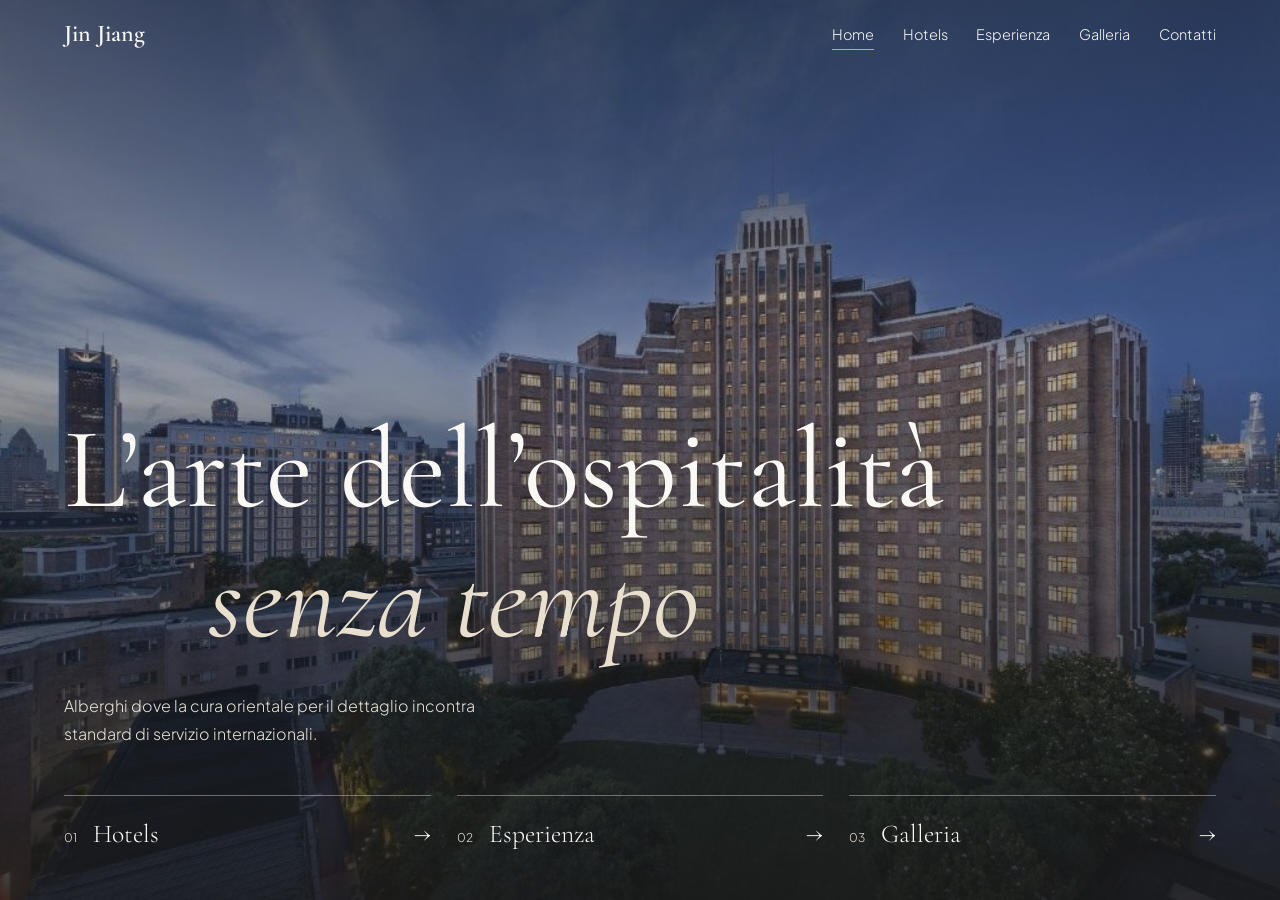
<file: index.html>
<!DOCTYPE html>
<html lang="it">
<head>
<meta charset="utf-8">
<meta name="viewport" content="width=device-width, initial-scale=1">
<title>Jin Jiang Hotels — L’arte dell’ospitalità senza tempo</title>
<meta name="description" content="Jin Jiang Hotels: una presentazione del gruppo alberghiero, dal J Hotel Shanghai Tower al Jin Jiang Hotel Shanghai.">
<link rel="preconnect" href="https://fonts.googleapis.com">
<link rel="preconnect" href="https://fonts.gstatic.com" crossorigin>
<link href="https://fonts.googleapis.com/css2?family=Cormorant+Garamond:ital,wght@0,400;0,500;0,600;1,400&family=Plus+Jakarta+Sans:wght@300;400&display=swap" rel="stylesheet">
<link rel="stylesheet" href="style.css">
</head>
<body class="home">
<header>
  <a href="index.html" class="logo">Jin Jiang</a>
  <button class="burger" id="burger" aria-expanded="false" aria-controls="nav">Menu</button>
  <nav id="nav" aria-label="Navigazione">
    <a href="index.html" aria-current="page">Home</a>
    <a href="hotels.html">Hotels</a>
    <a href="esperienza.html">Esperienza</a>
    <a href="galleria.html">Galleria</a>
    <a href="contatti.html">Contatti</a>
  </nav>
</header>

<main class="hero">
  <img onerror="this.style.display='none'" src="img/jin-jiang-art-deco.jpg" alt="Hotel storico in mattoni in stile art déco a Shanghai al crepuscolo">
  <div class="hero-in">
    <h1><span class="ln"><span>L’arte dell’ospitalità</span></span><span class="ln sub"><em>senza tempo</em></span></h1>
    <p>Alberghi dove la cura orientale per il dettaglio incontra standard di servizio internazionali.</p>
    <div class="doors">
      <a href="hotels.html"><span><small>01</small>Hotels</span><b>→</b></a>
      <a href="esperienza.html"><span><small>02</small>Esperienza</span><b>→</b></a>
      <a href="galleria.html"><span><small>03</small>Galleria</span><b>→</b></a>
    </div>
  </div>
</main>

<script src="script.js"></script>
</body>
</html>
</file>
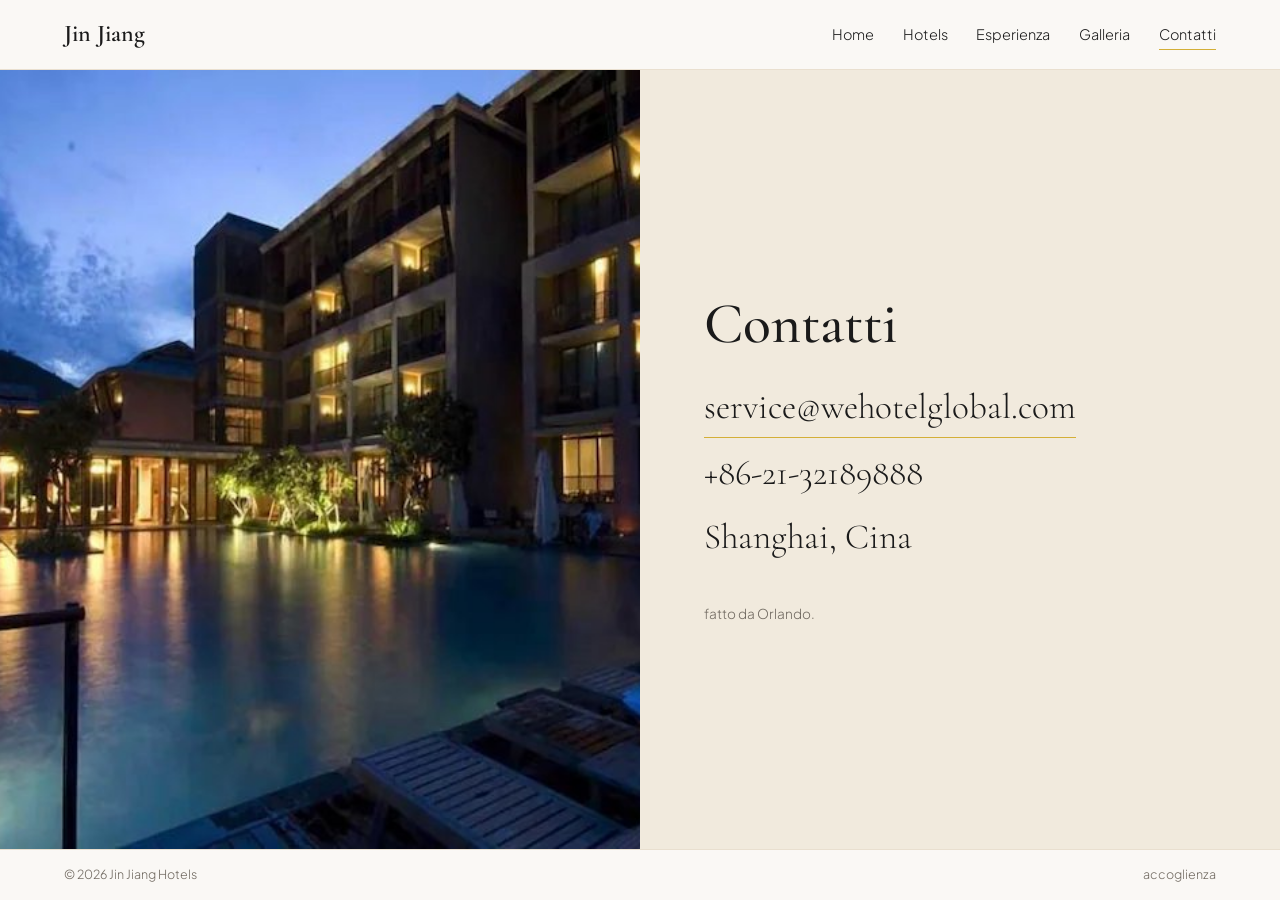
<file: contatti.html>
<!DOCTYPE html>
<html lang="it">
<head>
<meta charset="utf-8">
<meta name="viewport" content="width=device-width, initial-scale=1">
<title>Contatti — Jin Jiang Hotels</title>
<meta name="description" content="Contatti di Jin Jiang Hotels.">
<link rel="preconnect" href="https://fonts.googleapis.com">
<link rel="preconnect" href="https://fonts.gstatic.com" crossorigin>
<link href="https://fonts.googleapis.com/css2?family=Cormorant+Garamond:ital,wght@0,400;0,500;0,600;1,400&family=Plus+Jakarta+Sans:wght@300;400&display=swap" rel="stylesheet">
<link rel="stylesheet" href="style.css">
</head>
<body class="light">
<header>
  <a href="index.html" class="logo">Jin Jiang</a>
  <button class="burger" id="burger" aria-expanded="false" aria-controls="nav">Menu</button>
  <nav id="nav" aria-label="Navigazione">
    <a href="index.html">Home</a>
    <a href="hotels.html">Hotels</a>
    <a href="esperienza.html">Esperienza</a>
    <a href="galleria.html">Galleria</a>
    <a href="contatti.html" aria-current="page">Contatti</a>
  </nav>
</header>

<main class="split rev">
  <div class="side"><img onerror="this.style.display='none'" src="img/resort-piscina.jpg" alt="Piscina illuminata al crepuscolo con lettini e camere affacciate"></div>
  <div class="copy">
    <h1>Contatti</h1>
    <div class="contact">
      <a href="mailto:info@example.com">service@wehotelglobal.com</a>
      <span>+86-21-32189888</span>
      <span>Shanghai, Cina</span>
    </div>
    <p class="credit">fatto da Orlando.</p>
  </div>
</main>
<footer class="mini"><span>© 2026 Jin Jiang Hotels</span><span>accoglienza</span></footer>

<script src="script.js"></script>
</body>
</html>
</file>
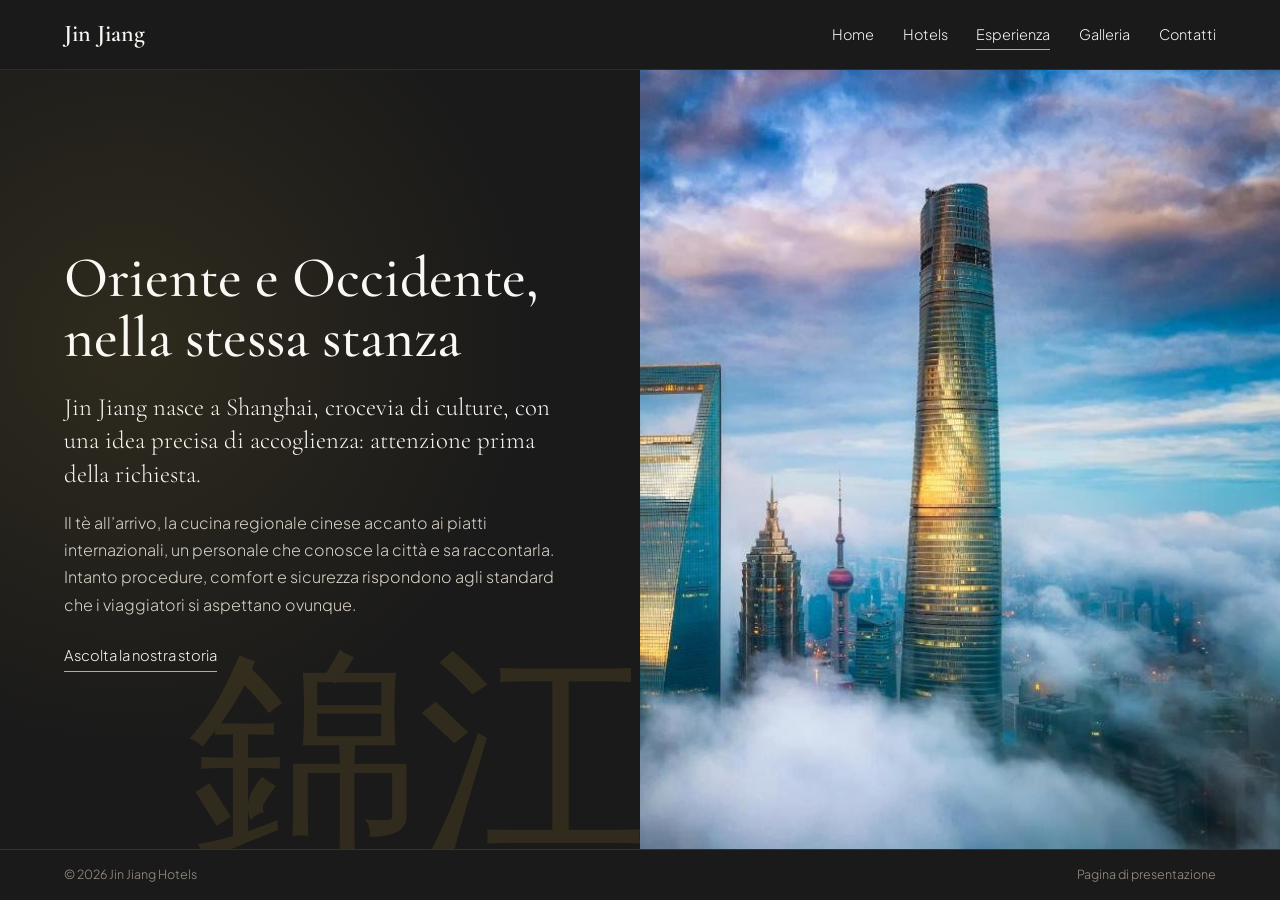
<file: esperienza.html>
<!DOCTYPE html>
<html lang="it">
<head>
<meta charset="utf-8">
<meta name="viewport" content="width=device-width, initial-scale=1">
<title>Esperienza — Jin Jiang Hotels</title>
<meta name="description" content="Oriente e Occidente nella stessa stanza: la storia e lo spirito di accoglienza di Jin Jiang.">
<link rel="preconnect" href="https://fonts.googleapis.com">
<link rel="preconnect" href="https://fonts.gstatic.com" crossorigin>
<link href="https://fonts.googleapis.com/css2?family=Cormorant+Garamond:ital,wght@0,400;0,500;0,600;1,400&family=Plus+Jakarta+Sans:wght@300;400&display=swap" rel="stylesheet">
<link rel="stylesheet" href="style.css">
</head>
<body class="dark">
<header>
  <a href="index.html" class="logo">Jin Jiang</a>
  <button class="burger" id="burger" aria-expanded="false" aria-controls="nav">Menu</button>
  <nav id="nav" aria-label="Navigazione">
    <a href="index.html">Home</a>
    <a href="hotels.html">Hotels</a>
    <a href="esperienza.html" aria-current="page">Esperienza</a>
    <a href="galleria.html">Galleria</a>
    <a href="contatti.html">Contatti</a>
  </nav>
</header>

<main class="split">
  <div class="copy">
    <div class="big" aria-hidden="true">錦江</div>
    <h1>Oriente e Occidente, nella stessa stanza</h1>
    <p class="lead-p">Jin Jiang nasce a Shanghai, crocevia di culture, con una idea precisa di accoglienza: attenzione prima della richiesta.</p>
    <p>Il tè all’arrivo, la cucina regionale cinese accanto ai piatti internazionali, un personale che conosce la città e sa raccontarla. Intanto procedure, comfort e sicurezza rispondono agli standard che i viaggiatori si aspettano ovunque.</p>
    <button class="tell" id="chatbtn" aria-expanded="false" aria-controls="chat">Ascolta la nostra storia</button>
  </div>
  <div class="side"><img onerror="this.style.display='none'" src="img/shanghai-tower-nuvole.jpg" alt="Lo Shanghai Tower che emerge dalle nuvole sopra lo skyline di Pudong"></div>
</main>
<footer class="mini"><span>© 2026 Jin Jiang Hotels</span><span>Pagina di presentazione</span></footer>

<section class="chat" id="chat" role="dialog" aria-label="Racconto della storia dell’hotel" hidden>
  <div class="chat-h"><div><strong>Il concierge</strong><span>Racconta la storia di Jin Jiang</span></div><button id="chatx" aria-label="Chiudi la chat">Chiudi</button></div>
  <div class="chat-log" id="chatlog" aria-live="polite"></div>
  <div class="chat-opts" id="chatopts"></div>
</section>

<script src="copione.js"></script>
<script src="script.js"></script>
</body>
</html>
</file>
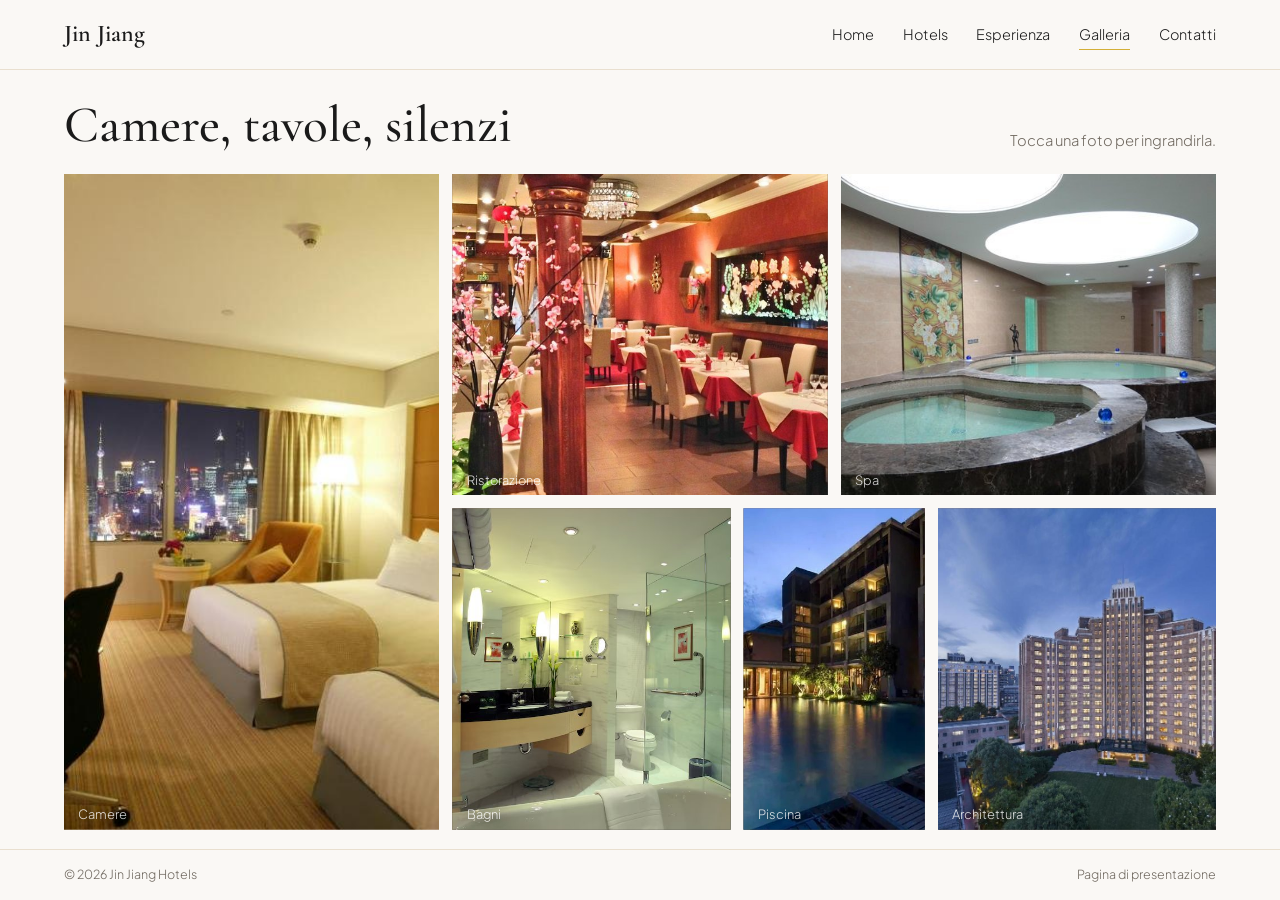
<file: galleria.html>
<!DOCTYPE html>
<html lang="it">
<head>
<meta charset="utf-8">
<meta name="viewport" content="width=device-width, initial-scale=1">
<title>Galleria — Jin Jiang Hotels</title>
<meta name="description" content="Camere, ristorazione, spa e architettura: una galleria dei luoghi Jin Jiang.">
<link rel="preconnect" href="https://fonts.googleapis.com">
<link rel="preconnect" href="https://fonts.gstatic.com" crossorigin>
<link href="https://fonts.googleapis.com/css2?family=Cormorant+Garamond:ital,wght@0,400;0,500;0,600;1,400&family=Plus+Jakarta+Sans:wght@300;400&display=swap" rel="stylesheet">
<link rel="stylesheet" href="style.css">
</head>
<body class="fit">
<header>
  <a href="index.html" class="logo">Jin Jiang</a>
  <button class="burger" id="burger" aria-expanded="false" aria-controls="nav">Menu</button>
  <nav id="nav" aria-label="Navigazione">
    <a href="index.html">Home</a>
    <a href="hotels.html">Hotels</a>
    <a href="esperienza.html">Esperienza</a>
    <a href="galleria.html" aria-current="page">Galleria</a>
    <a href="contatti.html">Contatti</a>
  </nav>
</header>

<main>
  <div class="pagehead"><h1>Camere, tavole, silenzi</h1><p>Tocca una foto per ingrandirla.</p></div>
  <div class="gal">
    <figure class="g1"><button type="button" class="open" aria-label="Ingrandisci: Camere"><img loading="lazy" onerror="this.style.display='none'" src="img/camera-vista-citta.jpg" alt="Camera con grande finestra sullo skyline notturno di Shanghai"></button><figcaption>Camere</figcaption></figure>
    <figure class="g2"><button type="button" class="open" aria-label="Ingrandisci: Ristorazione"><img loading="lazy" onerror="this.style.display='none'" src="img/ristorante.jpg" alt="Sala del ristorante con fiori di ciliegio e lanterne rosse"></button><figcaption>Ristorazione</figcaption></figure>
    <figure class="g3"><button type="button" class="open" aria-label="Ingrandisci: Spa"><img loading="lazy" onerror="this.style.display='none'" src="img/spa-vasche.jpg" alt="Vasche termali della spa con soffitto luminoso"></button><figcaption>Spa</figcaption></figure>
    <figure class="g4"><button type="button" class="open" aria-label="Ingrandisci: Bagni"><img loading="lazy" onerror="this.style.display='none'" src="img/bagno.jpg" alt="Bagno in marmo chiaro con doccia a vetro e vasca"></button><figcaption>Bagni</figcaption></figure>
    <figure class="g5"><button type="button" class="open" aria-label="Ingrandisci: Piscina"><img loading="lazy" onerror="this.style.display='none'" src="img/resort-piscina.jpg" alt="Piscina illuminata al crepuscolo con lettini e camere affacciate"></button><figcaption>Piscina</figcaption></figure>
    <figure class="g6"><button type="button" class="open" aria-label="Ingrandisci: Architettura"><img loading="lazy" onerror="this.style.display='none'" src="img/jin-jiang-art-deco.jpg" alt="Edificio storico in mattoni in stile art déco illuminato al crepuscolo"></button><figcaption>Architettura</figcaption></figure>
  </div>
</main>
<footer class="mini"><span>© 2026 Jin Jiang Hotels</span><span>Pagina di presentazione</span></footer>

<div class="lb" id="lb" role="dialog" aria-modal="true" aria-label="Galleria ingrandita" hidden>
  <button class="lb-x" id="lbx" aria-label="Chiudi">Chiudi</button>
  <button class="lb-n prev" id="lbp" aria-label="Foto precedente">&#8249;</button>
  <figure><img id="lbimg" alt=""><figcaption id="lbcap"></figcaption></figure>
  <button class="lb-n next" id="lbn" aria-label="Foto successiva">&#8250;</button>
</div>

<script src="script.js"></script>
</body>
</html>
</file>
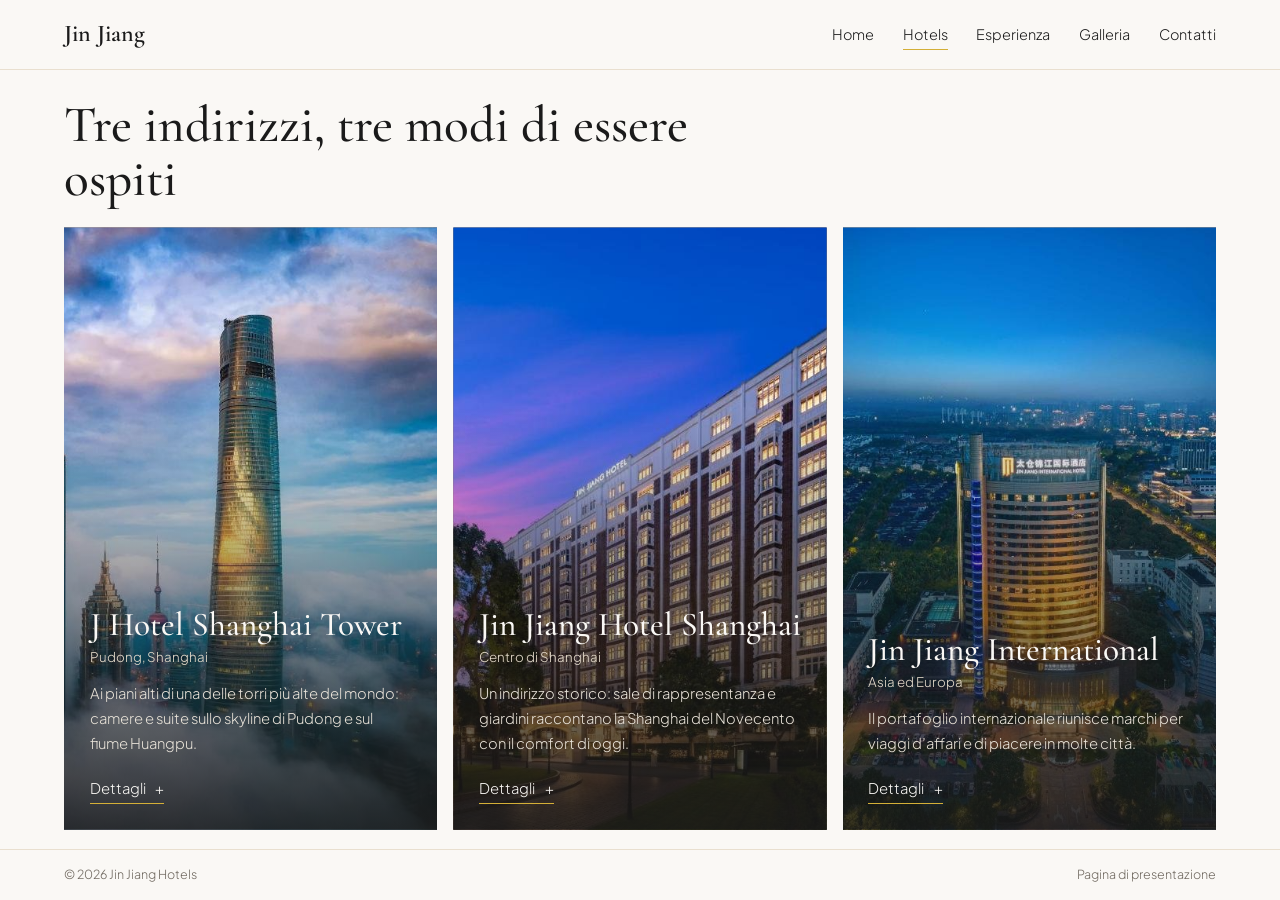
<file: hotels.html>
<!DOCTYPE html>
<html lang="it">
<head>
<meta charset="utf-8">
<meta name="viewport" content="width=device-width, initial-scale=1">
<title>Hotels — Jin Jiang Hotels</title>
<meta name="description" content="Tre indirizzi del gruppo Jin Jiang: J Hotel Shanghai Tower, Jin Jiang Hotel Shanghai e Jin Jiang International.">
<link rel="preconnect" href="https://fonts.googleapis.com">
<link rel="preconnect" href="https://fonts.gstatic.com" crossorigin>
<link href="https://fonts.googleapis.com/css2?family=Cormorant+Garamond:ital,wght@0,400;0,500;0,600;1,400&family=Plus+Jakarta+Sans:wght@300;400&display=swap" rel="stylesheet">
<link rel="stylesheet" href="style.css">
</head>
<body class="fit">
<header>
  <a href="index.html" class="logo">Jin Jiang</a>
  <button class="burger" id="burger" aria-expanded="false" aria-controls="nav">Menu</button>
  <nav id="nav" aria-label="Navigazione">
    <a href="index.html">Home</a>
    <a href="hotels.html" aria-current="page">Hotels</a>
    <a href="esperienza.html">Esperienza</a>
    <a href="galleria.html">Galleria</a>
    <a href="contatti.html">Contatti</a>
  </nav>
</header>

<main>
  <div class="pagehead"><h1>Tre indirizzi, tre modi di essere ospiti</h1></div>
  <div class="cards">
    <article class="card">
      <img loading="lazy" onerror="this.style.display='none'" style="object-position:50% 25%" src="img/shanghai-tower-nuvole.jpg" alt="Lo Shanghai Tower che emerge dalle nuvole sopra lo skyline di Pudong">
      <div class="in"><h2>J Hotel Shanghai Tower</h2><small>Pudong, Shanghai</small>
        <p>Ai piani alti di una delle torri più alte del mondo: camere e suite sullo skyline di Pudong e sul fiume Huangpu.</p>
        <div class="act"><button class="more" aria-expanded="false">Dettagli</button><div class="panel"><p>Sospeso tra gli ultimi piani della maestosa Shanghai Tower, nel cuore di Lujiazui, il <a href="https://www.jhotel-shanghai.com/en/" target="_blank" rel="noopener">J Hotel, Shanghai Tower</a> ridefinisce l'ospitalità di ultra-lusso a 5 stelle. Le sue 165 camere e suite offrono viste mozzafiato sullo skyline e sul fiume Huangpu, accompagnate da un servizio di maggiordomo personale h24. Un rifugio esclusivo tra alta gastronomia al 120° piano, opere d'arte contemporanea e una spa panoramica tra le nuvole.</p></div></div>
      </div>
    </article>
    <article class="card">
      <img loading="lazy" onerror="this.style.display='none'" src="img/jin-jiang-hotel-sera.jpg" alt="Facciata del Jin Jiang Hotel illuminata al crepuscolo">
      <div class="in"><h2>Jin Jiang Hotel Shanghai</h2><small>Centro di Shanghai</small>
        <p>Un indirizzo storico: sale di rappresentanza e giardini raccontano la Shanghai del Novecento con il comfort di oggi.</p>
        <div class="act"><button class="more" aria-expanded="false">Dettagli</button><div class="panel"><p>Immerso nella storica ex Concessione Francese di Shanghai, lo <a href="http://www.jinjiang-hotel.com/it/" target="_blank" rel="noopener">Jin Jiang Hotel</a> unisce il fascino senza tempo dell'architettura Art Déco del 1929 al comfort di un hotel 5 stelle. Circondato da ampi giardini privati nel cuore del quartiere Huangpu, questo celebre albergo storico ha ospitato capi di Stato e personalità internazionali. Un rifugio elegante tra camere spaziose, alta gastronomia locale e internazionale, piscina coperta e spa a pochi passi da Huaihai Road.</p></div></div>
      </div>
    </article>
    <article class="card">
      <img loading="lazy" onerror="this.style.display='none'" style="object-position:50% 35%" src="img/jin-jiang-international-taicang.jpg" alt="Jin Jiang International Hotel di Taicang illuminato di notte">
      <div class="in"><h2>Jin Jiang International</h2><small>Asia ed Europa</small>
        <p>Il portafoglio internazionale riunisce marchi per viaggi d’affari e di piacere in molte città.</p>
        <div class="act"><button class="more" aria-expanded="false">Dettagli</button><div class="panel"><p>Leader assoluto dell'ospitalità in Asia e secondo gruppo alberghiero al mondo, <a href="https://www.jinjiang.com/hq/en" target="_blank" rel="noopener">Jin Jiang International</a> gestisce un portafoglio globale di oltre 17.000 strutture. Con radici storiche a Shanghai e una presenza capillare in decine di Paesi, unisce prestigiosi marchi internazionali come Radisson e Louvre Hotels a iconici alberghi di lusso e soluzioni business. Un punto di riferimento per viaggiatori d'affari e leisure che cercano standard elevati, accoglienza autentica e servizi integrati in ogni destinazione</p></div></div>
      </div>
    </article>
  </div>
</main>
<footer class="mini"><span>© 2026 Jin Jiang Hotels</span><span>Pagina di presentazione</span></footer>

<script src="script.js"></script>
</body>
</html>
</file>
<file: style.css>
:root{--ink:#1A1A1A;--paper:#FAF8F5;--sand:#E9DFCF;--cream:#F1EADD;--gold:#D4AF37;--umber:#6B4F3A;
--serif:'Cormorant Garamond',Georgia,serif;--sans:'Plus Jakarta Sans',system-ui,sans-serif;
--pad:clamp(1.25rem,5vw,4.5rem);--ease:cubic-bezier(.2,.7,.2,1);--hh:4.4rem}
*{box-sizing:border-box;margin:0;padding:0}
body{font-family:var(--sans);font-weight:300;color:var(--ink);background:var(--paper);line-height:1.7;min-height:100svh;display:flex;flex-direction:column;animation:pagein .9s ease backwards;transition:opacity .35s ease}
body.leaving{opacity:0}
@keyframes pagein{from{opacity:0}}
img{display:block;width:100%;height:100%;object-fit:cover}
a{color:inherit;text-decoration:none}
button{font:inherit;color:inherit;cursor:pointer}
:focus-visible{outline:2px solid var(--gold);outline-offset:3px}
h1,h2,h3{font-family:var(--serif);font-weight:500;line-height:1.05}
body.dark{background:var(--ink);color:var(--paper)}

/* header */
header{position:fixed;inset:0 0 auto 0;z-index:20;height:var(--hh);display:flex;justify-content:space-between;align-items:center;padding:0 var(--pad);background:var(--paper);color:var(--ink);border-bottom:1px solid var(--sand);transition:background .4s,color .4s}
.home header{background:transparent;color:var(--paper);border-color:transparent}
.dark header{background:var(--ink);color:var(--paper);border-color:rgba(255,255,255,.08)}
.logo{font-family:var(--serif);font-size:1.5rem;font-weight:600}
nav{display:flex;gap:1.8rem;font-size:.9rem}
nav a{position:relative;padding-block:.2rem}
nav a::after{content:"";position:absolute;left:0;bottom:0;height:1px;width:100%;background:var(--gold);transform:scaleX(0);transform-origin:left;transition:transform .35s var(--ease)}
nav a:hover::after,nav a[aria-current]::after{transform:scaleX(1)}
.burger{display:none;background:none;border:0;font-size:.9rem}

main{flex:1;display:flex;flex-direction:column;min-height:0;padding-top:var(--hh)}
.pagehead{display:flex;justify-content:space-between;align-items:end;gap:2rem;padding:1.8rem var(--pad) 1.3rem}
.pagehead h1{font-size:clamp(2rem,4vw,3.4rem);max-width:40rem}
.pagehead p{color:#6f685f;max-width:22rem;font-size:.92rem}

/* home */
.hero{position:relative;min-height:100svh;display:grid;align-items:end;color:var(--paper);background:var(--ink);overflow:hidden;padding-top:0}
.hero>img{position:absolute;inset:0;opacity:.75;animation:kb 3s var(--ease) both}
@keyframes kb{from{scale:1.12}to{scale:1}}
.hero::after{content:"";position:absolute;inset:0;background:linear-gradient(180deg,rgba(26,26,26,.45),rgba(26,26,26,.1) 40%,rgba(26,26,26,.8))}
.hero-in{position:relative;z-index:1;padding:8rem var(--pad) 2.4rem}
.hero h1{font-size:clamp(3rem,9vw,7.5rem);font-weight:400}
.ln{display:block;overflow:hidden;padding-bottom:.08em}
.ln>span,.ln>em{display:block;transform:translateY(105%);animation:up 1.1s var(--ease) .2s forwards}
.ln.sub>em{animation-delay:.45s}
.sub{margin-left:clamp(1.5rem,12vw,9rem);color:var(--sand)}
.hero p{margin-top:1.4rem;max-width:28rem;color:#e8e2d8;opacity:0;animation:fade 1s ease 1s forwards}
@keyframes up{to{transform:none}}
@keyframes fade{to{opacity:1}}
.doors{display:grid;grid-template-columns:repeat(3,1fr);gap:1.6rem;margin-top:3rem;opacity:0;animation:fade 1s ease 1.4s forwards}
.doors a{display:flex;justify-content:space-between;align-items:baseline;padding:1rem 0 .4rem;border-top:1px solid rgba(255,255,255,.35);font-family:var(--serif);font-size:1.6rem;transition:border-color .4s,color .4s,padding .5s var(--ease)}
.doors a:hover{border-color:var(--gold);color:var(--gold);padding-left:.5rem}
.doors small{font-family:var(--sans);font-size:.75rem;color:var(--sand);margin-right:1rem}
.doors b{font-weight:300;transition:transform .5s var(--ease)}
.doors a:hover b{transform:translateX(.4rem)}

/* collezione */
.cards{flex:1;min-height:30rem;display:grid;grid-template-columns:repeat(3,1fr);gap:1rem;padding:0 var(--pad) 1.2rem}
.card{position:relative;overflow:hidden;background:linear-gradient(135deg,#6B4F3A,#1A1A1A);color:var(--paper);display:flex;align-items:flex-end;animation:rise 1.2s var(--ease) both}
.card:nth-child(2){animation-delay:.12s}.card:nth-child(3){animation-delay:.24s}
@keyframes rise{from{clip-path:inset(100% 0 0 0)}to{clip-path:inset(0)}}
.card>img{position:absolute;inset:0;transition:transform 1.4s var(--ease)}
.card:hover>img{transform:scale(1.05)}
.card::before{content:"";position:absolute;inset:0;z-index:1;background:linear-gradient(180deg,rgba(26,26,26,0) 30%,rgba(26,26,26,.88))}
.card .in{position:relative;z-index:2;padding:1.6rem;width:100%}
.card h2{font-size:clamp(1.8rem,2.6vw,2.4rem)}
.card small{display:block;color:var(--sand);margin:.2rem 0 .8rem}
.card p{max-width:24rem;font-size:.92rem;color:#e8e2d8}
.act{position:relative;margin-top:1.1rem}
.more{background:none;border:0;border-bottom:1px solid var(--gold);padding:0 0 .15rem;font-size:.92rem;display:inline-flex;gap:.6rem;align-items:center}
.more::after{content:"+";transition:transform .4s var(--ease)}
.more[aria-expanded="true"]::after{transform:rotate(45deg)}
.panel{position:absolute;left:-1.6rem;right:-1.6rem;bottom:calc(100% + .9rem);max-height:min(62svh,28rem);overflow-y:auto;padding:1.2rem 1.6rem;background:rgba(26,26,26,.94);opacity:0;visibility:hidden;transform:translateY(14px);transition:opacity .5s ease,transform .7s var(--ease),visibility 0s .7s}
.panel p{margin:0;max-width:none;font-size:.86rem;line-height:1.6;color:var(--sand)}
.panel a{border-bottom:1px solid var(--gold);transition:color .3s}
.panel a:hover{color:var(--gold)}
.more[aria-expanded="true"]+.panel{opacity:1;visibility:visible;transform:none;transition:opacity .5s ease,transform .7s var(--ease),visibility 0s}

/* pagine divise (esperienza, contatti) */
.split{display:grid;grid-template-columns:1fr 1fr;flex:1;min-height:0}
.side{position:relative;overflow:hidden;min-height:18rem}
.side>img{position:absolute;inset:0;animation:kb 3s var(--ease) both}
.copy{position:relative;overflow:hidden;padding:3rem var(--pad);display:flex;flex-direction:column;justify-content:center;align-items:flex-start}
.copy h1{font-size:clamp(2.2rem,4.5vw,4rem);margin-bottom:1.4rem;position:relative}
.copy p{max-width:34rem;position:relative}
.dark .copy p{color:#d9d2c6}
.dark .copy .lead-p{font-family:var(--serif);font-size:1.55rem;line-height:1.35;color:var(--paper);margin-bottom:1.1rem}
.dark .copy::before{content:"";position:absolute;inset:-25%;background:radial-gradient(circle at 30% 40%,rgba(212,175,55,.11),transparent 42%);animation:drift 26s ease-in-out infinite alternate;pointer-events:none}
@keyframes drift{from{transform:translate(-6%,-4%)}to{transform:translate(12%,8%)}}
.big{position:absolute;right:-.5rem;bottom:-1rem;font-family:var(--serif);font-size:clamp(7rem,18vw,16rem);line-height:.9;color:rgba(212,175,55,.12);pointer-events:none}
.tell{position:relative;margin-top:1.6rem;background:none;border:0;border-bottom:1px solid var(--gold);color:var(--paper);padding:0 0 .15rem;font-size:.92rem;transition:color .4s}
.tell:hover{color:var(--gold)}
.split.rev .side{order:-1}
.light .copy{background:var(--cream)}
.contact{display:flex;flex-direction:column;gap:.3rem;font-family:var(--serif);font-size:clamp(1.5rem,2.8vw,2.2rem);position:relative}
.contact a{border-bottom:1px solid var(--gold);align-self:flex-start;transition:color .3s}
.contact a:hover{color:var(--umber)}
.credit{margin-top:2.2rem;font-size:.85rem;color:#6f685f}

/* galleria */
.gal{flex:1;min-height:30rem;display:grid;grid-template-columns:repeat(12,1fr);grid-template-rows:repeat(4,1fr);gap:.8rem;padding:0 var(--pad) 1.2rem}
.gal figure{position:relative;overflow:hidden;background:linear-gradient(135deg,#6B4F3A,#1A1A1A);animation:rise 1.1s var(--ease) both}
.gal figure:nth-child(2){animation-delay:.1s}.gal figure:nth-child(3){animation-delay:.2s}.gal figure:nth-child(4){animation-delay:.3s}.gal figure:nth-child(5){animation-delay:.4s}.gal figure:nth-child(6){animation-delay:.5s}
.g1{grid-column:1/5;grid-row:1/5}.g2{grid-column:5/9;grid-row:1/3}.g3{grid-column:9/13;grid-row:1/3}
.g4{grid-column:5/8;grid-row:3/5}.g5{grid-column:8/10;grid-row:3/5}.g6{grid-column:10/13;grid-row:3/5}
.gal .open{display:block;width:100%;height:100%;border:0;padding:0;background:none}
.gal img{transition:transform 1.3s var(--ease),filter .6s}
.gal figure:hover img{transform:scale(1.05);filter:brightness(.92)}
.gal figcaption{position:absolute;left:.9rem;bottom:.6rem;font-size:.8rem;color:#fff;text-shadow:0 1px 8px rgba(0,0,0,.6);pointer-events:none;transform:translateY(6px);opacity:.85;transition:transform .5s var(--ease),opacity .5s}
.gal figure:hover figcaption{transform:none;opacity:1}

/* footer minimo */
.mini{display:flex;justify-content:space-between;gap:1rem;padding:.9rem var(--pad);font-size:.78rem;color:#6f685f;border-top:1px solid var(--sand)}
.dark .mini{color:#9b9388;border-color:rgba(255,255,255,.1)}

/* lightbox */
.lb{position:fixed;inset:0;z-index:40;background:rgba(20,18,16,.94);display:grid;grid-template-columns:auto 1fr auto;align-items:center;gap:1rem;padding:3.5rem 1.2rem 1.2rem;color:var(--paper);opacity:0;transition:opacity .35s}
.lb[hidden]{display:none}
.lb.show{opacity:1}
.lb figure{height:100%;min-height:0;display:flex;flex-direction:column;align-items:center;justify-content:center;gap:.8rem}
.lb img{width:auto;height:auto;max-width:100%;max-height:calc(100vh - 9rem);object-fit:contain;transition:opacity .3s}
.lb img.swap{opacity:0}
.lb-x{position:absolute;top:1rem;right:1.2rem;background:none;border:0;font-size:.9rem}
.lb-n{background:none;border:1px solid rgba(255,255,255,.3);width:2.8rem;height:2.8rem;border-radius:50%;font-size:1.6rem;line-height:1;transition:background .3s,border-color .3s}
.lb-n:hover{background:var(--gold);border-color:var(--gold);color:var(--ink)}

/* chat */
.chat{position:fixed;right:1.2rem;bottom:1.2rem;z-index:25;width:23rem;max-width:calc(100vw - 2.4rem);height:31rem;max-height:calc(100vh - 3rem);background:var(--paper);color:var(--ink);display:flex;flex-direction:column;box-shadow:0 30px 70px -25px rgba(26,26,26,.55);opacity:0;transform:translateY(14px);transition:opacity .6s ease,transform .7s var(--ease)}
.chat[hidden]{display:none}
.chat.show{opacity:1;transform:none}
.chat-h{display:flex;justify-content:space-between;align-items:center;background:var(--ink);color:var(--paper);padding:.9rem 1.1rem;border-bottom:1px solid rgba(255,255,255,.1)}
.chat-h strong{display:block;font-family:var(--serif);font-size:1.3rem;font-weight:500;line-height:1.1}
.chat-h span{font-size:.78rem;color:#bdb5a8}
.chat-h button{background:none;border:0;font-size:.82rem;color:var(--paper)}
.chat-log{flex:1;overflow-y:auto;padding:1.1rem;display:flex;flex-direction:column;gap:.7rem}
.msg{max-width:86%;padding:.7rem .95rem;font-size:.92rem;line-height:1.55;animation:arrive .8s var(--ease) both}
@keyframes arrive{from{opacity:0;transform:translateY(8px)}to{opacity:1;transform:none}}
.msg.bot{background:var(--cream);align-self:flex-start}
.msg.me{background:var(--ink);color:var(--paper);align-self:flex-end}
.msg .w{opacity:0;filter:blur(3px);transition:opacity 1s ease,filter 1s ease}
.msg.go .w{opacity:1;filter:none}
.msg.typing{display:flex;gap:.3rem;padding:.9rem 1rem}
.msg.typing i{width:6px;height:6px;border-radius:50%;background:var(--umber);opacity:.35;animation:dot 1.6s ease-in-out infinite}
.msg.typing i:nth-child(2){animation-delay:.25s}.msg.typing i:nth-child(3){animation-delay:.5s}
@keyframes dot{0%,100%{opacity:.25}50%{opacity:.9}}
.chat-opts{display:flex;flex-wrap:wrap;gap:.5rem;padding:.8rem 1.1rem 1.1rem;border-top:1px solid var(--sand);min-height:3.6rem}
.chat-opts button{background:none;border:1px solid var(--gold);padding:.4rem .9rem;font-size:.85rem;transition:background .4s,color .4s;animation:arrive .8s var(--ease) both}
.chat-opts button:hover{background:var(--gold);color:var(--ink)}

/* una schermata sola su desktop */
@media(min-width:801px) and (min-height:620px){body.fit{height:100svh}}

/* mobile */
@media(max-width:800px){
.burger{display:block}
nav{position:absolute;top:100%;left:0;right:0;background:var(--ink);color:var(--paper);flex-direction:column;align-items:stretch;gap:0;padding:0 var(--pad);font-family:var(--serif);font-size:1.5rem;clip-path:inset(0 0 100% 0);transition:clip-path .5s var(--ease)}
nav a{padding:.7rem 0;border-bottom:1px solid rgba(255,255,255,.1)}
nav a:last-child{border-bottom:0;padding-bottom:1rem}
nav a::after{display:none}
nav a[aria-current]{color:var(--gold)}
nav.open{clip-path:inset(0)}
header.menu{background:var(--ink);color:var(--paper)}
.pagehead{flex-direction:column;align-items:flex-start;gap:.6rem}
.pagehead p{display:none}
.doors{grid-template-columns:1fr;gap:0;margin-top:2rem}
.doors a{font-size:1.4rem}
.cards{display:flex;overflow-x:auto;scroll-snap-type:x mandatory;gap:.8rem;min-height:68svh;padding-bottom:1rem;scrollbar-width:none}
.cards::-webkit-scrollbar{display:none}
.card{flex:0 0 86%;scroll-snap-align:center;animation:none}
.split{grid-template-columns:1fr}
.side{order:-1;min-height:30svh}
.copy{padding:2.2rem var(--pad)}
.gal{grid-template-columns:1fr 1fr;grid-template-rows:repeat(3,minmax(9rem,1fr))}
.gal figure{grid-column:auto;grid-row:auto}
.lb{grid-template-columns:1fr;grid-template-rows:1fr auto}
.lb-n{position:absolute;bottom:1rem}.lb-n.prev{left:1.2rem}.lb-n.next{right:1.2rem}
.chat{right:.8rem;left:.8rem;width:auto;max-width:none;bottom:.8rem}}

@media(prefers-reduced-motion:reduce){
*,*::before,*::after{animation:none!important;transition:none!important}
.ln>span,.ln>em{transform:none}
.hero p,.doors{opacity:1}}
</file>
